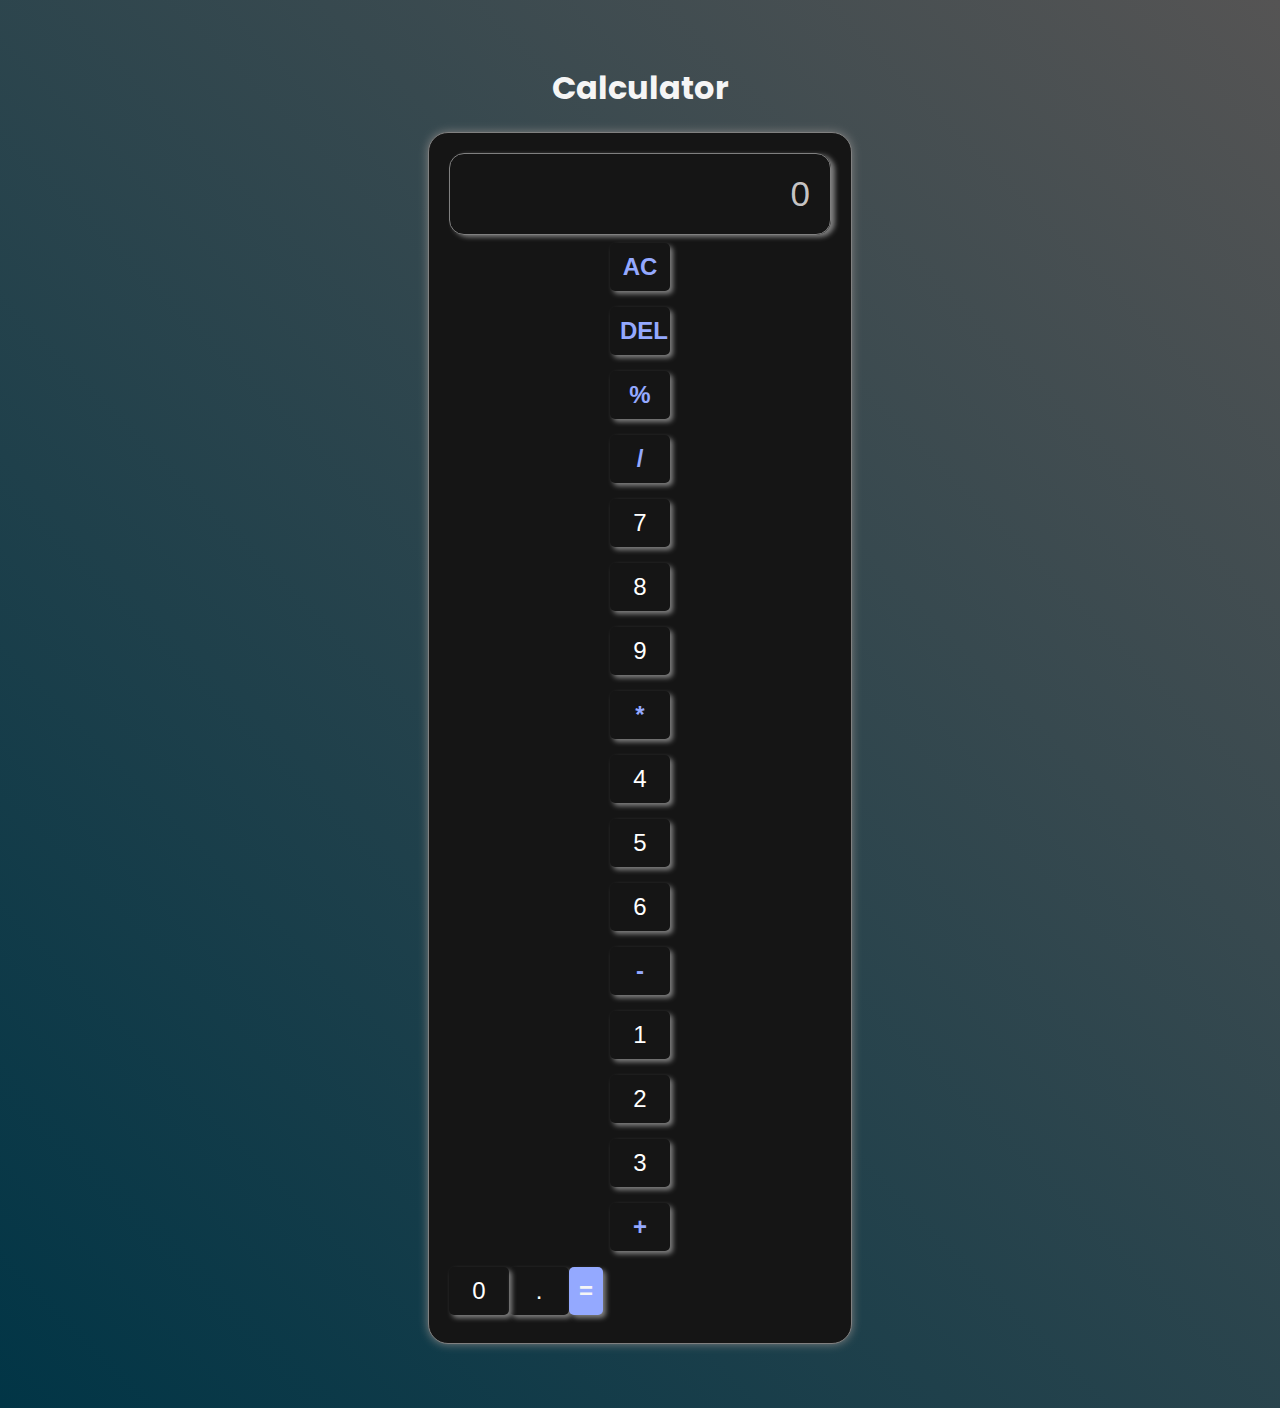
<file: Level 1 (task 3)calculator/index.html>
<!DOCTYPE html>
<html lang="en">

<head>
    <meta charset="UTF-8">
    <meta name="viewport" content="width=device-width, initial-scale=1.0">
    <title>Task 3 Calculator</title>
    <link rel="preconnect" href="https://fonts.googleapis.com">

    <link href="https://cdn.jsdelivr.net/npm/bootstrap@5.3.1/dist/css/bootstrap.min.css" rel="stylesheet"
        integrity="sha384-4bw+/aepP/YC94hEpVNVgiZdgIC5+VKNBQNGCHeKRQN+PtmoHDEXuppvnDJzQIu9" crossorigin="anonymous">
    <link rel="stylesheet" href="style.css">

</head>

<body>
    <section>
        <div class="text">
            <h1>calculator</h1>
        </div>
        <div class="container calculator">
            <div class="row">
                <div class="col-sm-12">
                    <input class="input" type="text" placeholder="0">
                </div>
            </div>
            <div class="row">
                <div class="col"><button class="button operator">AC</button></div>
                <div class="col"><button class="button operator">DEL</button></div>
                <div class="col"><button class="button operator">%</button></div>
                <div class="col"><button class="button operator">/</button></div>
            </div>
            <div class="row">
                <div class="col"><button class="button">7</button></div>
                <div class="col"><button class="button">8</button></div>
                <div class="col"><button class="button">9</button></div>
                <div class="col"><button class="button operator">*</button></div>
            </div>
            <div class="row">
                <div class="col"><button class="button">4</button></div>
                <div class="col"><button class="button">5</button></div>
                <div class="col"><button class="button">6</button></div>
                <div class="col"><button class="button operator">-</button></div>
            </div>
            <div class="row">
                <div class="col"><button class="button">1</button></div>
                <div class="col"><button class="button">2</button></div>
                <div class="col"><button class="button">3</button></div>
                <div class="col"><button class="button operator">+</button></div>
            </div>
            <div class="row last_line">
                <div class="col-3"><button class="button">0</button></div>
                <div class="col-3"><button class="button">.</button></div>
                <div class="col-6"><button class="button equal operator">=</button></div>
            </div>
        </div>
    </section>
    <script src="app.js"></script>

</body>

</html>
</file>
<file: Level 1 (task 3)calculator/style.css>
@import url('https://fonts.googleapis.com/css2?family=Noto+Serif:ital,wght@1,700&family=Poppins:wght@200;300;400;500;600&display=swap');

* {
    margin: 0;
    padding: 0;
}

body {
    padding: 5% 0;
    width: 100%;
    height: 100%;
    font-family: 'poppins', sans-serif;
    display: flex;
    justify-content: center;
    align-items: center;
    background: linear-gradient(45deg, rgb(1, 53, 70), rgb(85, 84, 84));

}

.text {
    color: whitesmoke;
    text-transform: capitalize;
    text-align: center;
    padding: 0 0 20px 0;
}

.calculator {
    background-color: #151515;
    border: 1px solid grey;
    border-radius: 20px;
    box-shadow: 0 0 10px gray;
    padding: 20px;
    text-align: center;
}

input {
    width: 340px;
    padding: 20px;
    background: transparent;
    border: 1px solid grey;
    border-radius: 15px;
   box-shadow: 4px 2px 5px gray; 
    font-size: 35px;
    color: white;
    font-weight: 400;
    text-align: right;
}

input::placeholder {
    color: rgba(223, 220, 220, 0.9);
}

.button {
    border: none;
    width: 60px;
    padding: 10px;
    margin: 8px 0;
    border-radius: 5px;
    box-shadow: 3px 3px 5px grey;
    text-align: center;
    cursor: pointer;
    background-color: transparent;
    color: white;
    font-size: 24px;
    font-weight: 400;
}
.last_line{
    display: flex;
    flex-direction: row;
}

.operator {
    color: hsl(228, 100%, 79%);
    font-weight: bolder;
}
.equal{
    background-color: hsl(228, 100%, 79%);
    color: whitesmoke;
    width: 100%;
}
</file>
